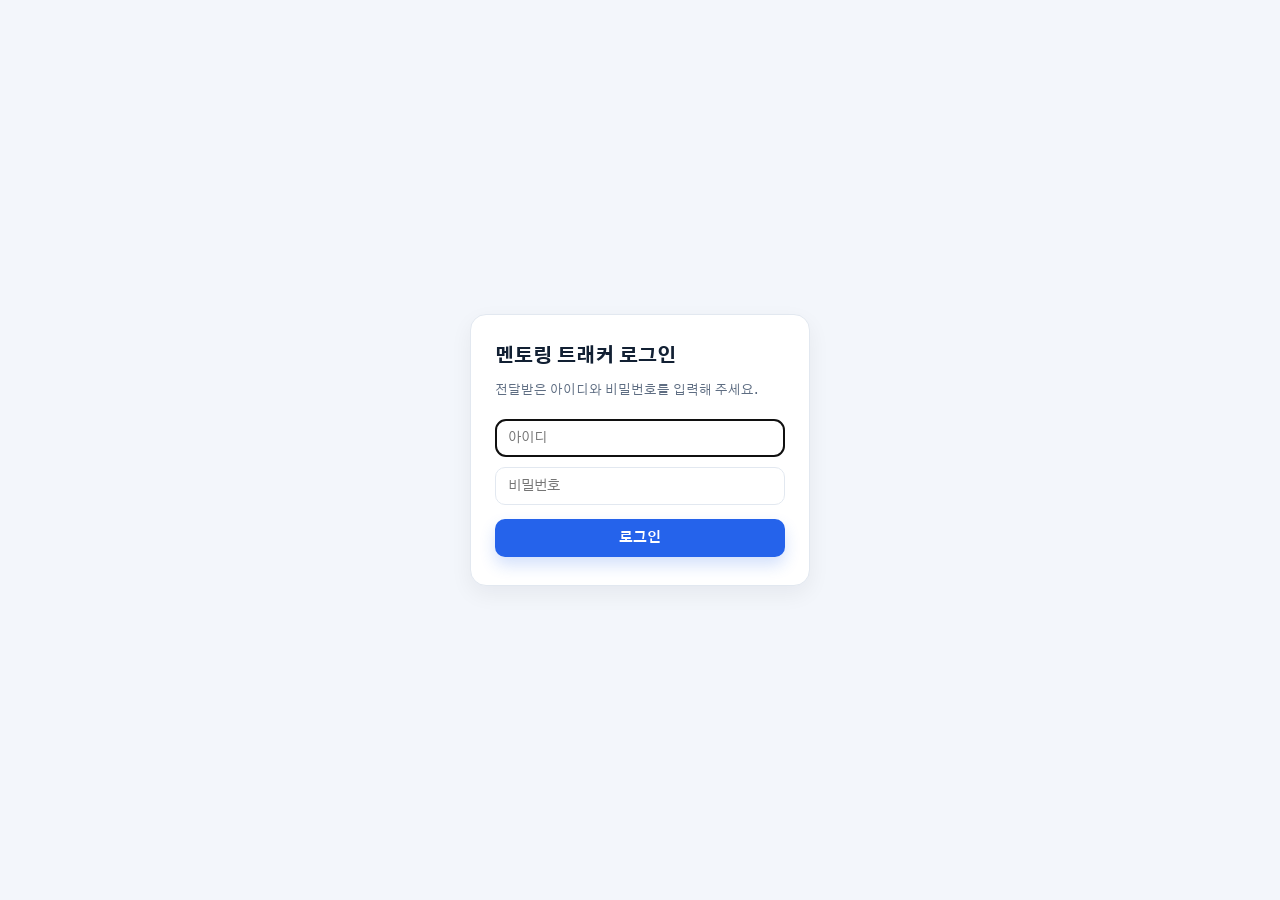
<file: index.html>
<!doctype html>
<html lang="ko">
<head>
<meta charset="utf-8">
<meta name="viewport" content="width=device-width, initial-scale=1, viewport-fit=cover">
<title>멘토링 트래커</title>
<link rel="stylesheet" href="https://fonts.googleapis.com/css2?family=Gothic+A1:wght@400;500;700;800;900&display=swap">
<link rel="stylesheet" href="assets/styles.css">
</head>
<body>
<div class="login-screen" id="login-screen" hidden>
  <form class="login-card" id="login-form">
    <h2>멘토링 트래커 로그인</h2>
    <p class="login-sub">전달받은 아이디와 비밀번호를 입력해 주세요.</p>
    <input class="login-input" id="login-username" type="text" placeholder="아이디" autocomplete="username" autocapitalize="off" autocorrect="off">
    <input class="login-input" id="login-password" type="password" placeholder="비밀번호" autocomplete="current-password">
    <button class="btn btn-primary login-submit" id="login-submit" type="submit">로그인</button>
    <p class="login-error" id="login-error" hidden></p>
  </form>
</div>
<div class="layout">
  <aside class="sidebar">
    <div class="brand">PLAB</div>

    <div class="nav-group">
      <div class="sidebar-title">운영</div>
      <button class="nav-item active" type="button" id="nav-dashboard"><span class="icon"></span>대시보드</button>
      <button class="nav-item" type="button" id="nav-program"><span class="icon"></span>프로그램</button>
      <button class="nav-item" type="button" id="nav-sessions"><span class="icon"></span>세션 현황</button>
      <button class="nav-item" type="button" id="nav-collect"><span class="icon"></span>취합현황</button>
    </div>

    <div class="nav-group">
      <div class="sidebar-title">리포트</div>
      <button class="nav-item" type="button" id="nav-report"><span class="icon"></span>보고서</button>
      <button class="nav-item" type="button" id="nav-upload"><span class="icon"></span>자료 제출</button>
      <button class="nav-item" type="button" id="nav-notify"><span class="icon"></span>알림 센터</button>
    </div>

    <div class="nav-group">
      <div class="sidebar-title">관리</div>
      <button class="nav-item" type="button" id="nav-clients"><span class="icon"></span>고객사 관리</button>
      <button class="nav-item" type="button" id="nav-users"><span class="icon"></span>사용자 권한</button>
      <button class="nav-item" type="button" id="nav-settings"><span class="icon"></span>설정</button>
    </div>

    <div id="region-sidebar-section">
      <div class="sidebar-title">권역</div>
      <nav class="region-nav" id="region-nav" aria-label="권역별 바로가기"></nav>
    </div>

    <div class="nav-group" style="margin-top: 14px;">
      <div class="sidebar-title">Step</div>
      <nav class="region-nav" id="round-nav" aria-label="회차별 바로가기"></nav>
    </div>
    <div id="step-message" class="subtitle" style="display:none; margin-top:8px; font-weight:700; color:var(--primary-strong);"></div>
  </aside>
  <div class="page" id="app">
  <header class="topbar">
    <div class="topbar-main">
      <h1>멘토링 트래커</h1>
    </div>
    <div class="topbar-status">
      <span class="role-badge" id="role-badge" hidden></span>
      <span class="save-dot" id="save-dot"></span>
      <span id="save-text">불러오는 중…</span>
      <button class="refresh-btn" id="refresh-btn" type="button">↻ 새로고침</button>
      <button class="refresh-btn" id="logout-btn" type="button" hidden>로그아웃</button>
    </div>
  </header>

  <section class="setup-banner" id="setup-banner" hidden>
    <p><strong>연결 설정이 필요해요.</strong> Google Apps Script 웹 앱 URL을 아래에 붙여넣어 주세요. (배포 방법은 apps-script-code.gs 파일 상단 안내를 참고하세요.) 이 브라우저에만 저장되니, 팀 전체가 쓰려면 이 HTML 파일 상단의 <code>CONFIG.API_URL</code>에 직접 붙여넣고 다시 올리는 걸 추천해요.</p>
    <div class="setup-row">
      <input id="setup-url-input" type="text" placeholder="https://script.google.com/macros/s/xxxxx/exec">
      <button id="setup-save-btn" class="btn btn-primary" type="button">저장하고 연결</button>
    </div>
  </section>

  <div id="dashboard-view">
  <section class="stats-grid" id="stats-grid" aria-label="요약 통계"></section>

  <section class="main-grid" id="quick-panels" aria-label="처리 필요 항목"></section>
  </div>

  <section id="report-view" hidden aria-label="보고서">
    <h2 style="margin:0 0 18px; font-size:22px; letter-spacing:-0.03em;">보고서</h2>

    <section class="settings-card" style="margin-bottom:18px;">
      <div class="settings-header">
        <h3 class="settings-title">회차별 비교</h3>
      </div>
      <div class="table-wrap" style="max-height:none;">
        <table>
          <thead>
            <tr>
              <th>회차</th><th>기업 수</th><th>완료율</th><th>회차 진행률</th>
              <th>수행계획서</th><th>결과보고서</th><th>문제</th><th>경고</th><th>주의</th>
            </tr>
          </thead>
          <tbody id="round-comparison-body"></tbody>
        </table>
      </div>
    </section>

    <section class="settings-card" style="margin-bottom:18px;">
      <div class="settings-header">
        <h3 class="settings-title">권역별 비교</h3>
      </div>
      <div class="table-wrap" style="max-height:none;">
        <table>
          <thead>
            <tr>
              <th>권역</th><th>기업 수</th><th>완료율</th><th>회차 진행률</th>
              <th>수행계획서</th><th>결과보고서</th><th>문제</th><th>경고</th><th>주의</th>
            </tr>
          </thead>
          <tbody id="region-comparison-body"></tbody>
        </table>
      </div>
    </section>

    <button class="btn btn-ghost" id="export-report-btn" type="button">📊 엑셀로 내보내기</button>
  </section>

  <section id="program-view" hidden aria-label="프로그램">
    <h2 style="margin:0 0 18px; font-size:22px; letter-spacing:-0.03em;">프로그램</h2>

    <section class="settings-card" style="margin-bottom:18px;">
      <div class="settings-header">
        <h3 class="settings-title">회차 관리</h3>
      </div>
      <ul class="side-list" id="rounds-list"></ul>
    </section>

    <section class="settings-card" style="margin-bottom:18px;">
      <div class="settings-header">
        <h3 class="settings-title">+ 회차 추가</h3>
      </div>
      <div class="settings-actions" style="align-items:flex-end; flex-wrap:wrap;">
        <label style="display:flex; flex-direction:column; gap:4px; font-size:12px; color:var(--muted);">회차 이름
          <input class="compose-input" id="new-round-name-input" type="text" placeholder="예: 3회차" style="height:38px; width:120px;">
        </label>
        <label style="display:flex; flex-direction:column; gap:4px; font-size:12px; color:var(--muted);">시작일
          <input class="compose-input" id="new-round-start-input" type="date" style="height:38px; width:150px;">
        </label>
        <label style="display:flex; flex-direction:column; gap:4px; font-size:12px; color:var(--muted);">종료일
          <input class="compose-input" id="new-round-end-input" type="date" style="height:38px; width:150px;">
        </label>
        <label style="display:flex; flex-direction:column; gap:4px; font-size:12px; color:var(--muted);">상태
          <select class="compose-input" id="new-round-status-input" style="height:38px; width:100px;">
            <option value="recruiting">모집중</option>
            <option value="ongoing">진행중</option>
            <option value="closed">종료</option>
          </select>
        </label>
        <label style="display:flex; flex-direction:column; gap:4px; font-size:12px; color:var(--muted);">드라이브 폴더 ID
          <input class="compose-input" id="new-round-drive-folder-input" type="text" placeholder="이 회차 전용 폴더 ID" style="height:38px; width:220px;">
        </label>
        <button id="add-round-btn" class="btn btn-primary" type="button">추가</button>
      </div>
    </section>

    <section class="settings-card">
      <div class="settings-header">
        <h3 class="settings-title">세션 커리큘럼</h3>
      </div>
      <p class="subtitle" style="margin:0 0 12px;">회차와 무관하게 전역으로 적용돼요. 1~<span id="curriculum-session-count">6</span>회차의 주제를 정해두면 표 헤더 등에서 참고용으로 쓰여요.</p>
      <div id="curriculum-list" style="display:flex; flex-direction:column; gap:8px;"></div>
      <div class="settings-actions">
        <button id="save-curriculum-btn" class="btn btn-primary" type="button">커리큘럼 저장</button>
      </div>
    </section>
  </section>

  <div id="table-view" hidden>
  <section class="toolbar">
    <div class="toolbar-search">
      <input id="search-input" type="text" placeholder="기업명으로 검색" autocomplete="off">
    </div>
    <div class="toolbar-filters">
      <select id="filter-status" aria-label="완료 상태 필터">
        <option value="all">전체 상태</option>
        <option value="done">완료</option>
        <option value="pending">미완료</option>
      </select>
      <select id="filter-flag" aria-label="이슈 필터">
        <option value="all">전체 이슈</option>
        <option value="none">정상</option>
        <option value="caution">주의</option>
        <option value="alert">경고</option>
        <option value="issue">문제</option>
      </select>
    </div>
    <select id="update-range-input" aria-label="업데이트 범위" style="height:36px;">
      <option value="all">전체 범위</option>
    </select>
    <button class="btn btn-ghost" id="drive-sync-btn" type="button">📁 드라이브에서 불러오기</button>
    <button class="btn btn-ghost" id="refresh-checklist-btn" type="button">🔄 취합현황 업데이트</button>
    <button class="btn btn-ghost" id="export-excel-btn" type="button" hidden>📊 엑셀로 내보내기</button>
    <button class="btn btn-ghost" id="change-log-btn" type="button" hidden>📜 변경 이력</button>
    <button class="btn btn-ghost" id="clear-examples-btn" type="button" hidden>예시 데이터 지우기</button>
  </section>

  <section class="settings-card" id="change-log-banner" hidden>
    <div class="settings-header">
      <h3 class="settings-title">변경 이력</h3>
      <span class="settings-badge">관리자</span>
    </div>
    <p class="subtitle" style="margin:0 0 12px;">최근 200건까지 최신순으로 보여줘요. 누가·언제·무엇을 바꿨는지 확인할 수 있어요.</p>
    <div class="table-wrap" style="max-height:340px;">
      <table>
        <thead>
          <tr>
            <th class="col-date">시간</th>
            <th class="col-region">사용자</th>
            <th class="col-doc">작업</th>
            <th class="col-company">기업명</th>
            <th class="col-remark">내용</th>
          </tr>
        </thead>
        <tbody id="change-log-body"><tr class="empty-row"><td colspan="5">불러오는 중…</td></tr></tbody>
      </table>
    </div>
    <div class="settings-actions">
      <button id="change-log-refresh-btn" class="btn btn-ghost" type="button">새로고침</button>
      <button id="change-log-close-btn" class="btn btn-ghost" type="button">닫기</button>
    </div>
  </section>

  <p class="subtitle" id="last-digest-label" style="margin:-8px 0 0;" hidden></p>
  <p class="subtitle" id="upload-company-banner" style="margin:-8px 0 0;" hidden></p>

  <section class="table-card" id="upload-company-gate" hidden>
    <div style="padding:22px; display:flex; flex-direction:column; gap:10px; align-items:flex-start;">
      <div style="display:flex; gap:8px; flex-wrap:wrap;">
        <input id="upload-company-input" list="upload-company-list" type="text" placeholder="기업명 검색" style="min-width:240px;">
        <button id="upload-company-confirm-btn" class="btn btn-primary" type="button">확인</button>
      </div>
      <p class="subtitle" id="upload-company-error" style="margin:0; color:#b3432f;" hidden></p>
    </div>
  </section>
  <datalist id="upload-company-list"></datalist>

  <section class="table-card" id="table-card-main">
    <div class="table-wrap">
      <table id="main-table">
        <thead id="table-head"></thead>
        <tbody id="rows-body"></tbody>
      </table>
    </div>
    <div class="table-footer">
      <span id="row-count-label"></span>
      <button class="btn btn-primary" id="add-row-btn" type="button">+ 멘티기업 추가</button>
    </div>
  </section>
  </div>

  <section id="session-view" hidden aria-label="세션 현황">
    <h2 style="margin:0 0 4px; font-size:22px; letter-spacing:-0.03em;">세션 현황</h2>
    <p class="subtitle" id="session-view-scope" style="margin:0 0 18px;"></p>

    <section class="stats-grid" id="session-stats-grid" aria-label="세션 요약 통계"></section>

    <section class="settings-card" style="padding:20px 20px 18px; margin-bottom:18px;">
      <h3 class="settings-title" style="margin:0 0 16px;">회차별 완료율</h3>
      <div id="session-chart-mount"></div>
      <div class="chart-tooltip" id="session-chart-tooltip" role="tooltip"></div>
    </section>

    <section class="table-card">
      <div class="table-wrap" style="max-height:none;">
        <table>
          <thead>
            <tr><th class="col-session">회차</th><th class="col-progress">완료 기업 수</th><th class="col-progress">완료율</th></tr>
          </thead>
          <tbody id="session-table-body"></tbody>
        </table>
      </div>
    </section>
  </section>

  <section id="notify-view" hidden aria-label="알림 센터">
    <h2 style="margin:0 0 4px; font-size:22px; letter-spacing:-0.03em;">알림 센터</h2>
    <p class="subtitle" id="notify-view-scope" style="margin:0 0 18px;"></p>

    <section class="settings-card" style="padding:20px 20px 18px; margin-bottom:18px;">
      <div class="settings-header">
        <h3 class="settings-title">받는 기업 선택</h3>
        <label style="display:flex; align-items:center; gap:6px; font-size:13px; font-weight:600; color:var(--muted); cursor:pointer;">
          <input type="checkbox" id="notify-select-all">전체 선택
        </label>
      </div>
      <ul class="side-list" id="notify-recipient-list"></ul>
    </section>

    <section class="settings-card" style="padding:20px 20px 18px; margin-bottom:18px;">
      <h3 class="settings-title" style="margin:0 0 16px;">메일 내용</h3>
      <div style="display:flex; flex-direction:column; gap:10px;">
        <input class="compose-input" id="notify-subject-input" type="text" placeholder="제목">
        <textarea class="compose-textarea" id="notify-body-input" rows="8" placeholder="본문"></textarea>
      </div>
      <div class="settings-actions">
        <button id="notify-send-btn" class="btn btn-primary" type="button">📧 선택한 기업에 발송</button>
      </div>
      <p class="subtitle" id="notify-result" style="margin:12px 0 0;" hidden></p>
    </section>
  </section>

  <section id="settings-view" hidden aria-label="설정">
    <h2 style="margin:0 0 18px; font-size:22px; letter-spacing:-0.03em;">설정</h2>

    <section class="settings-card" style="margin-bottom:18px;">
      <div class="settings-header">
        <h3 class="settings-title">회차 세션 수 설정</h3>
        <span class="settings-badge">관리자</span>
      </div>
      <div class="settings-actions">
        <input id="session-count-input" type="number" min="1" step="1">
        <button id="session-count-save-btn" class="btn btn-primary" type="button">저장</button>
      </div>
    </section>

    <section class="settings-card" style="margin-bottom:18px;">
      <div class="settings-header">
        <h3 class="settings-title">지연 기준일 설정</h3>
        <span class="settings-badge">관리자</span>
      </div>
      <div class="settings-actions" style="align-items:flex-end;">
        <label style="display:flex; flex-direction:column; gap:4px; font-size:12px; color:var(--muted);">주의(일)
          <input id="flag-caution-input" type="number" min="1" step="1" style="width:80px;">
        </label>
        <label style="display:flex; flex-direction:column; gap:4px; font-size:12px; color:var(--muted);">경고(일)
          <input id="flag-alert-input" type="number" min="1" step="1" style="width:80px;">
        </label>
        <label style="display:flex; flex-direction:column; gap:4px; font-size:12px; color:var(--muted);">문제(일)
          <input id="flag-issue-input" type="number" min="1" step="1" style="width:80px;">
        </label>
        <button id="flag-thresholds-save-btn" class="btn btn-primary" type="button">저장</button>
      </div>
    </section>

    <section class="settings-card" style="margin-bottom:18px;">
      <div class="settings-header">
        <h3 class="settings-title">관리자 알림 이메일</h3>
        <span class="settings-badge">관리자</span>
      </div>
      <p class="subtitle" style="margin:0 0 12px;">지연 기업 요약 메일을 받을 주소예요. 자동 발송 트리거가 설정돼 있으면 매일 새벽 이 주소로 요약이 발송돼요.</p>
      <div class="settings-actions">
        <input class="compose-input" id="admin-email-input" type="email" placeholder="admin@example.com" style="max-width:320px; height:38px;">
        <button id="admin-email-save-btn" class="btn btn-primary" type="button">저장</button>
      </div>
    </section>

    <section class="settings-card" style="margin-bottom:18px;">
      <div class="settings-header">
        <h3 class="settings-title">기업 자동 리마인더</h3>
        <span class="settings-badge">관리자</span>
      </div>
      <div class="settings-actions">
        <label style="display:flex; align-items:center; gap:8px; cursor:pointer; font-size:14px;">
          <input type="checkbox" id="reminder-enabled-input">
          지연 기업 담당자에게 매일 자동으로 리마인더 메일 발송
        </label>
      </div>
    </section>
  </section>

  <section id="clients-view" hidden aria-label="고객사 관리">
    <h2 style="margin:0 0 18px; font-size:22px; letter-spacing:-0.03em;">고객사 관리</h2>

    <section class="settings-card" style="margin-bottom:18px;">
      <div class="settings-header">
        <h3 class="settings-title">고객사 목록</h3>
      </div>
      <div class="settings-actions" style="margin-bottom:12px; flex-wrap:wrap;">
        <input class="compose-input" id="client-search-input" type="text" placeholder="기업명·담당자 검색" style="height:36px; width:200px;">
        <select class="compose-input" id="client-region-filter-input" style="height:36px; width:110px;"></select>
        <select class="compose-input" id="client-status-filter-input" style="height:36px; width:100px;">
          <option value="all">전체 상태</option>
          <option value="active">활성</option>
          <option value="inactive">비활성</option>
        </select>
      </div>
      <ul class="side-list" id="clients-list"></ul>
    </section>

    <section class="settings-card">
      <div class="settings-header">
        <h3 class="settings-title">+ 고객사 추가</h3>
      </div>
      <div class="settings-actions" style="align-items:flex-end; flex-wrap:wrap;">
        <label style="display:flex; flex-direction:column; gap:4px; font-size:12px; color:var(--muted);">기업명
          <input class="compose-input" id="new-client-name-input" type="text" style="height:38px; width:150px;">
        </label>
        <label style="display:flex; flex-direction:column; gap:4px; font-size:12px; color:var(--muted);">권역
          <input class="compose-input" id="new-client-region-input" type="text" list="region-list" style="height:38px; width:110px;">
        </label>
        <label style="display:flex; flex-direction:column; gap:4px; font-size:12px; color:var(--muted);">담당자명
          <input class="compose-input" id="new-client-contact-name-input" type="text" style="height:38px; width:110px;">
        </label>
        <label style="display:flex; flex-direction:column; gap:4px; font-size:12px; color:var(--muted);">담당자 연락처
          <input class="compose-input" id="new-client-contact-phone-input" type="text" style="height:38px; width:130px;">
        </label>
        <label style="display:flex; flex-direction:column; gap:4px; font-size:12px; color:var(--muted);">담당자 이메일
          <input class="compose-input" id="new-client-contact-email-input" type="email" style="height:38px; width:170px;">
        </label>
        <label style="display:flex; flex-direction:column; gap:4px; font-size:12px; color:var(--muted);">사업자번호
          <input class="compose-input" id="new-client-business-no-input" type="text" style="height:38px; width:130px;">
        </label>
        <button id="add-client-btn" class="btn btn-primary" type="button">추가</button>
      </div>
    </section>
  </section>

  <section id="users-view" hidden aria-label="사용자 권한">
    <h2 style="margin:0 0 18px; font-size:22px; letter-spacing:-0.03em;">사용자 권한</h2>

    <section class="settings-card" style="margin-bottom:18px;">
      <div class="settings-header">
        <h3 class="settings-title">계정 목록</h3>
      </div>
      <ul class="side-list" id="users-list"></ul>
    </section>

    <section class="settings-card">
      <div class="settings-header">
        <h3 class="settings-title">+ 계정 추가</h3>
      </div>
      <div class="settings-actions" style="align-items:flex-end; flex-wrap:wrap;">
        <label style="display:flex; flex-direction:column; gap:4px; font-size:12px; color:var(--muted);">아이디
          <input class="compose-input" id="new-user-username-input" type="text" style="height:38px; width:150px;">
        </label>
        <label style="display:flex; flex-direction:column; gap:4px; font-size:12px; color:var(--muted);">초기 비밀번호
          <input class="compose-input" id="new-user-password-input" type="text" style="height:38px; width:150px;">
        </label>
        <label style="display:flex; flex-direction:column; gap:4px; font-size:12px; color:var(--muted);">권한
          <select class="compose-input" id="new-user-role-input" style="height:38px; width:100px;">
            <option value="viewer">열람</option>
            <option value="admin">관리자</option>
          </select>
        </label>
        <label style="display:flex; flex-direction:column; gap:4px; font-size:12px; color:var(--muted);">담당 권역
          <select class="compose-input" id="new-user-region-input" style="height:38px; width:120px;"></select>
        </label>
        <button id="add-user-btn" class="btn btn-primary" type="button">추가</button>
      </div>
    </section>
  </section>
  </div>
</div>

<datalist id="region-list"></datalist>

<script src="assets/js/state.js"></script>
<script src="assets/js/table-view.js"></script>
<script src="assets/js/dashboard-sessions-nav.js"></script>
<script src="assets/js/admin-pages.js"></script>
<script src="assets/js/api.js"></script>
<script src="assets/js/events-init.js"></script>
</body>
</html>
</file>
<file: assets/styles.css>
:root {
    --bg: #f3f6fb;
    --panel: #ffffff;
    --panel-soft: #f8fafc;
    --line: #e2e8f0;
    --primary: #2563eb;
    --primary-strong: #1d4ed8;
    --primary-soft: #edf4ff;
    --text: #122033;
    --muted: #5e6d82;
    --success: #1e9d68;
    --success-soft: #eafaf2;
    --warning: #d79627;
    --warning-soft: #fff4dc;
    --danger: #d95454;
    --danger-soft: #feeaea;
    --shadow: 0 8px 22px rgba(15, 23, 42, 0.06);
    --sidebar: #0f172a;
    --sidebar-soft: #111d32;
    --sidebar-muted: #94a3b8;
  }

  * { box-sizing: border-box; }
  html, body {
    margin: 0;
    padding: 0;
    background: var(--bg);
    color: var(--text);
    font-family: "Gothic A1", "Malgun Gothic", "Segoe UI", sans-serif;
    line-height: 1.45;
    font-variant-numeric: tabular-nums;
  }

  body {
    min-height: 100vh;
  }

  button, input, select {
    font: inherit;
  }

  .layout {
    display: flex;
    align-items: stretch;
    min-height: 100vh;
  }

  .sidebar {
    width: 250px;
    flex: none;
    background: var(--sidebar);
    color: #f8fbff;
    padding: 22px 18px;
    border-right: 1px solid rgba(148, 163, 184, 0.18);
    position: sticky;
    top: 0;
    height: 100vh;
    overflow-y: auto;
  }

  .brand {
    font-size: 26px;
    font-weight: 800;
    letter-spacing: 0.08em;
    margin: 6px 8px 18px;
    color: #f8fbff;
  }

  .nav-group { margin-bottom: 18px; }

  .sidebar-title {
    font-size: 11px;
    color: var(--sidebar-muted);
    padding: 0 8px 10px;
    letter-spacing: 0.12em;
    text-transform: uppercase;
    font-weight: 700;
  }

  .nav-item {
    display: flex;
    align-items: center;
    gap: 10px;
    width: 100%;
    padding: 9px 10px;
    margin-bottom: 4px;
    border: 1px solid transparent;
    border-radius: 10px;
    background: transparent;
    color: #dfeaf8;
    font-family: inherit;
    font-size: 14px;
    font-weight: 600;
    text-align: left;
    cursor: pointer;
  }

  .nav-item.active {
    background: rgba(255,255,255,0.07);
    color: #ffffff;
    border-color: rgba(148, 163, 184, 0.15);
  }

  .nav-item .icon {
    width: 8px;
    height: 8px;
    border-radius: 50%;
    background: #7da7ff;
    box-shadow: 0 0 0 4px rgba(125,167,255,0.18);
    flex: none;
  }

  .nav-item:disabled {
    cursor: not-allowed;
    color: var(--sidebar-muted);
    opacity: 0.65;
  }

  .nav-item:disabled .icon {
    background: var(--sidebar-muted);
    box-shadow: none;
  }

  .nav-item-soon {
    margin-left: auto;
    flex: none;
    font-size: 10px;
    font-weight: 700;
    color: var(--sidebar-muted);
    background: rgba(148, 163, 184, 0.12);
    padding: 2px 6px;
    border-radius: 999px;
  }

  .region-nav {
    display: flex;
    flex-direction: column;
    gap: 2px;
  }

  .region-nav-item {
    display: flex;
    justify-content: space-between;
    align-items: center;
    gap: 10px;
    width: 100%;
    padding: 11px 12px;
    border-radius: 12px;
    border: 1px solid transparent;
    background: transparent;
    color: #dfeaf8;
    font-family: inherit;
    font-size: 14px;
    font-weight: 600;
    text-align: left;
    cursor: pointer;
  }

  .region-nav-item:hover { background: rgba(255,255,255,0.04); }
  .region-nav-item.active {
    background: rgba(255,255,255,0.07);
    border-color: rgba(148, 163, 184, 0.15);
    color: #ffffff;
  }

  .region-nav-name { overflow: hidden; text-overflow: ellipsis; white-space: nowrap; }
  .region-nav-count {
    flex: none;
    font-size: 11.5px;
    font-weight: 700;
    color: var(--sidebar-muted);
    background: rgba(148,163,184,0.12);
    padding: 2px 8px;
    border-radius: 999px;
  }

  .region-nav-item.active .region-nav-count {
    background: rgba(255,255,255,0.08);
    color: #f8fbff;
  }

  .page {
    flex: 1;
    min-width: 0;
    display: flex;
    flex-direction: column;
    gap: 18px;
    padding: 26px 28px 32px;
  }

  h1 {
    margin: 0;
    font-size: 30px;
    letter-spacing: -0.04em;
    line-height: 1.18;
  }

  .subtitle {
    margin: 6px 0 0;
    font-size: 13px;
    color: var(--muted);
    max-width: 56ch;
    line-height: 1.6;
  }

  .topbar {
    display: flex;
    justify-content: space-between;
    align-items: flex-start;
    gap: 16px;
    margin-bottom: 4px;
  }

  .topbar-status {
    display: flex;
    align-items: center;
    gap: 10px;
    flex-wrap: wrap;
    justify-content: flex-end;
    font-size: 13px;
    color: var(--muted);
  }

  .role-badge {
    display: inline-flex;
    align-items: center;
    justify-content: center;
    padding: 7px 10px;
    border-radius: 999px;
    background: var(--panel);
    border: 1px solid var(--line);
    color: var(--primary-strong);
    font-weight: 700;
    box-shadow: var(--shadow);
  }

  .save-dot {
    width: 8px;
    height: 8px;
    border-radius: 50%;
    background: #94a3b8;
    flex: none;
  }

  .save-dot.synced { background: var(--success); }
  .save-dot.syncing,
  .save-dot.loading { background: var(--warning); animation: pulse 1.1s ease-in-out infinite; }
  .save-dot.error,
  .save-dot.setup-needed { background: var(--danger); }

  @keyframes pulse {
    0%, 100% { opacity: 1; }
    50% { opacity: 0.35; }
  }

  .refresh-btn {
    border: none;
    background: transparent;
    color: var(--primary);
    font-weight: 700;
    font-size: 13px;
    cursor: pointer;
    padding: 0;
  }

  .setup-banner {
    background: var(--warning-soft);
    border: 1px solid var(--warning);
    border-radius: 14px;
    padding: 16px 18px;
    box-shadow: 0 1px 2px rgba(87, 94, 119, 0.04);
  }

  .setup-banner p {
    margin: 0 0 10px;
    font-size: 14px;
    line-height: 1.5;
  }

  .setup-row {
    display: flex;
    gap: 8px;
    flex-wrap: wrap;
  }

  .setup-row input,
  .settings-actions input,
  #search-input,
  .toolbar-filters select,
  .login-input,
  #upload-company-input {
    height: 38px;
    border-radius: 10px;
    border: 1px solid var(--line);
    background: var(--panel);
    color: var(--text);
    padding: 0 12px;
    font-size: 14px;
    font-family: inherit;
  }

  .setup-row input { flex: 1 1 320px; }

  .settings-card,
  .table-card,
  .card,
  .mini-card,
  .login-card {
    background: var(--panel);
    border: 1px solid var(--line);
    border-radius: 16px;
    box-shadow: var(--shadow);
  }

  .mini-card { padding: 18px; }
  .mini-card h3 { margin: 0 0 12px; font-size: 17px; }

  .side-list { list-style: none; margin: 0; padding: 0; display: grid; gap: 12px; }
  .side-item {
    display: flex;
    justify-content: space-between;
    align-items: center;
    padding: 10px 0;
    border-bottom: 1px solid var(--line);
    font-size: 14px;
  }
  .side-item:last-child { border-bottom: none; }

  .task-item {
    display: flex;
    justify-content: space-between;
    align-items: center;
    padding: 10px 0;
    border-bottom: 1px solid var(--line);
    font-size: 13px;
  }
  .task-item:last-child { border-bottom: none; }

  .main-grid {
    display: grid;
    grid-template-columns: 1.8fr 1.1fr;
    gap: 18px;
    margin-bottom: 20px;
  }

  .settings-card {
    padding: 18px 18px 16px;
    margin-bottom: 18px;
  }

  .settings-header {
    display: flex;
    justify-content: space-between;
    align-items: center;
    gap: 10px;
    margin-bottom: 10px;
  }

  .settings-title {
    margin: 0;
    font-size: 15px;
    font-weight: 800;
  }

  .settings-badge {
    display: inline-flex;
    align-items: center;
    justify-content: center;
    height: 24px;
    padding: 0 10px;
    border-radius: 999px;
    background: var(--primary-soft);
    color: var(--primary-strong);
    font-size: 11px;
    font-weight: 700;
  }

  .settings-card p {
    margin: 0;
    color: var(--muted);
    font-size: 14px;
    line-height: 1.6;
  }

  .settings-actions {
    display: flex;
    flex-wrap: wrap;
    align-items: center;
    gap: 8px;
    margin-top: 12px;
  }

  .settings-actions input[type="number"] { width: 90px; }
  .settings-actions input[type="date"] { width: 180px; }

  .stats-grid {
    display: grid;
    grid-template-columns: repeat(auto-fit, minmax(170px, 1fr));
    gap: 16px;
    margin-bottom: 18px;
  }

  .stat-card {
    background: var(--panel);
    border: 1px solid var(--line);
    border-radius: 16px;
    box-shadow: var(--shadow);
    padding: 18px 18px 16px;
  }

  .stat-card.wide { grid-column: 1 / -1; }

  .stat-label {
    color: var(--muted);
    font-size: 13px;
    font-weight: 600;
    margin-bottom: 14px;
  }

  .stat-value {
    font-size: 30px;
    font-weight: 800;
    letter-spacing: -0.05em;
    line-height: 1.1;
  }

  .stat-value.small {
    display: block;
    margin-top: 4px;
    font-size: 15px;
    font-weight: 700;
    letter-spacing: normal;
    color: var(--text);
  }

  .stat-unit {
    margin-left: 4px;
    font-size: 13px;
    font-weight: 600;
    color: var(--muted);
    letter-spacing: normal;
  }

  .progress {
    height: 8px;
    background: #edf2f7;
    border-radius: 999px;
    overflow: hidden;
    margin-top: 10px;
  }

  .progress-bar {
    height: 100%;
    border-radius: 999px;
    background: linear-gradient(90deg, var(--primary), #63a4ff);
  }

  .progress-bar.success { background: linear-gradient(90deg, var(--success), #35c087); }

  .chip-row {
    display: flex;
    flex-wrap: wrap;
    gap: 8px;
    margin-top: 4px;
  }

  .chip {
    display: inline-flex;
    align-items: center;
    padding: 6px 10px;
    border-radius: 999px;
    background: var(--primary-soft);
    color: var(--primary-strong);
    font-size: 12.5px;
    font-weight: 700;
  }

  .chip.muted { background: var(--panel-soft); color: var(--muted); }

  /* 이슈 심각도 미터: 정상/주의/경고/문제 비율을 한 줄로 보여줘요. 색은 테이블의
     .flag-badge와 같은 토큰을 그대로 써서 화면 전체에서 같은 색이 같은 뜻을 갖게 해요. */
  .severity-meter {
    display: flex;
    height: 8px;
    border-radius: 999px;
    overflow: hidden;
    margin-top: 12px;
    background: #edf2f7;
  }

  .severity-seg { height: 100%; }
  .severity-seg.normal { background: var(--success); }
  .severity-seg.caution { background: var(--warning); }
  .severity-seg.alert,
  .severity-seg.issue { background: var(--danger); }

  /* 세션 현황 — 회차별 완료율 추이. 회차가 순차적으로 진행되며 값이 바뀌는 데이터라
     막대 대신 라인+영역 차트로 표현해요(1회차→N회차로 이어지는 하나의 선). */
  .session-chart-svg { display: block; width: 100%; height: auto; overflow: visible; }
  .session-chart-gridline { stroke: var(--line); stroke-width: 1; }
  .session-chart-tick { fill: var(--muted); font-size: 10px; }
  .session-trend-line { fill: none; stroke: var(--primary); stroke-width: 2; stroke-linecap: round; stroke-linejoin: round; }
  .session-trend-area { fill: rgba(37, 99, 235, 0.08); }
  .session-trend-dot { fill: var(--primary); stroke: var(--panel); stroke-width: 2; r: 3; transition: r 0.12s ease; }
  .session-trend-dot.end, .session-trend-dot.stuck { r: 5; }
  .session-trend-hit { fill: transparent; cursor: pointer; }
  .session-trend-crosshair { stroke: var(--line); stroke-width: 1; opacity: 0; pointer-events: none; transition: opacity 0.1s ease; }
  .session-chart-value-label { fill: var(--text); font-size: 12px; font-weight: 700; }

  .chart-tooltip {
    position: fixed;
    z-index: 60;
    background: #101828;
    color: #fff;
    border-radius: 8px;
    padding: 7px 10px;
    font-size: 12px;
    line-height: 1.5;
    font-weight: 700;
    pointer-events: none;
    opacity: 0;
    transform: translate(-50%, calc(-100% - 10px));
    transition: opacity 0.1s ease;
    box-shadow: 0 8px 20px rgba(16, 24, 40, 0.25);
    white-space: nowrap;
  }
  .chart-tooltip.visible { opacity: 1; }

  /* ---- 표 셀 보정: 기존 렌더 함수들이 이미 내보내고 있던 클래스인데 스타일이 없었어요 ---- */
  td.center, th.center { text-align: center; }

  .sticky-col {
    position: sticky;
    left: 0;
    z-index: 2;
    background: var(--panel);
  }

  thead th.sticky-col {
    z-index: 5;
    background: var(--panel-soft);
  }

  /* td에 display:flex를 주면 그 칸만 vertical-align:middle이 안 먹혀서 다른 칸(협약일자·
     폴더NC·권역)과 세로 기준선이 어긋나 보여요 — 그래서 flex 대신 일반 표 셀 정렬(inline-block
     + vertical-align)로 정렬해요. */
  .company-cell > .readonly-text,
  .company-cell > .cell-input.company-input {
    vertical-align: middle;
  }

  /* 기업명이 길면 줄바꿈되면서 그 행만 유독 높아져서 표 전체가 들쭉날쭉해 보이는 문제 —
     한 줄로 말줄임(ellipsis) 처리해서 모든 행 높이를 균일하게 맞춰요. 필요하면 title
     속성(브라우저 기본 툴팁)으로 전체 이름을 볼 수 있어요. */
  .company-cell > .readonly-text {
    display: inline-block;
    max-width: 150px;
    overflow: hidden;
    text-overflow: ellipsis;
    white-space: nowrap;
  }

  .company-cell > .cell-input.company-input {
    max-width: 150px;
    overflow: hidden;
    text-overflow: ellipsis;
  }

  .company-cell > .example-badge {
    vertical-align: middle;
    margin-left: 6px;
  }

  .cell-input {
    width: 100%;
    min-width: 70px;
    height: 32px;
    border: 1px solid transparent;
    border-radius: 8px;
    background: transparent;
    color: var(--text);
    padding: 0 8px;
    font-size: 13.5px;
    font-family: inherit;
  }

  .cell-input:hover { border-color: var(--line); background: var(--panel-soft); }
  .cell-input:focus {
    outline: none;
    border-color: var(--primary);
    background: var(--panel);
    box-shadow: 0 0 0 3px var(--primary-soft);
  }

  .cell-input.cell-narrow { min-width: 56px; width: 64px; }
  .cell-input.company-input { min-width: 140px; font-weight: 700; }

  /* 알림 센터 작성 영역 — 표 셀용 .cell-input과 달리 항상 테두리가 보이는 일반 입력 필드예요. */
  .compose-input, .compose-textarea {
    width: 100%;
    border: 1px solid var(--line);
    border-radius: 10px;
    background: var(--panel);
    color: var(--text);
    padding: 10px 12px;
    font-size: 14px;
    font-family: inherit;
  }
  .compose-input:focus, .compose-textarea:focus {
    outline: none;
    border-color: var(--primary);
    box-shadow: 0 0 0 3px var(--primary-soft);
  }
  .compose-input { height: 42px; }
  .compose-textarea { min-height: 160px; line-height: 1.6; resize: vertical; }

  /* .cell-input(취합현황 편집칸)과 높이·좌우 여백을 그대로 맞춰서, 입력칸이 없는
     자료제출 탭의 행도 취합현황 탭과 똑같은 간격으로 보이게 해요. */
  .readonly-text {
    display: inline-flex;
    align-items: center;
    height: 32px;
    line-height: 32px;
    padding: 0 8px;
    color: var(--text);
    font-size: 13.5px;
  }

  .company-cell > .readonly-text {
    font-weight: 700;
  }

  .mini-gauge { display: flex; align-items: center; gap: 8px; min-width: 92px; }
  .mini-gauge-track { flex: 1; height: 6px; background: #edf2f7; border-radius: 999px; overflow: hidden; }
  .mini-gauge-bar { height: 100%; border-radius: 999px; background: linear-gradient(90deg, var(--primary), #63a4ff); }
  .mini-gauge-label { font-size: 12px; font-weight: 700; color: var(--muted); width: 34px; text-align: right; }

  .toggle-view {
    display: inline-flex;
    align-items: center;
    justify-content: center;
    width: 22px;
    height: 22px;
    border-radius: 6px;
    border: 1px solid var(--line);
    background: var(--panel-soft);
    color: transparent;
    font-weight: 800;
    font-size: 13px;
  }

  .toggle-view.on { background: var(--success-soft); border-color: var(--success); color: var(--success); }
  .toggle-view.complete.on { background: var(--primary-soft); border-color: var(--primary); color: var(--primary-strong); }

  /* 취합현황의 .toggle-view(읽기전용 체크 아이콘)와 크기·정렬을 통일해요 — 클릭 가능하다는
     점만 다르고 생김새는 같게. */
  .upload-toggle {
    display: inline-flex;
    align-items: center;
    justify-content: center;
    width: 22px;
    height: 22px;
    border-radius: 6px;
    border: 1px solid var(--line);
    background: var(--panel-soft);
    color: transparent;
    font-weight: 800;
    font-size: 13px;
    cursor: pointer;
  }

  .upload-toggle.available { border-color: #bcd4ff; background: var(--primary-soft); }
  .upload-toggle.on { background: var(--success-soft); border-color: var(--success); color: var(--success); }
  .upload-toggle:hover:not(:disabled) { filter: brightness(0.97); }
  .upload-toggle.disabled,
  .upload-toggle:disabled { cursor: not-allowed; opacity: 0.5; }

  /* 업로드 체크박스 밑에 체크된 날짜를 작게 보여줘요(예: "09.30 등록"). */
  .upload-check-date {
    display: block;
    margin-top: 3px;
    font-size: 11px;
    color: var(--success);
    font-weight: 600;
  }

  .folder-link {
    display: inline-flex;
    width: 28px;
    height: 28px;
    align-items: center;
    justify-content: center;
    border-radius: 8px;
    text-decoration: none;
    font-size: 15px;
    background: var(--panel-soft);
    border: 1px solid var(--line);
  }

  .folder-link:hover { background: var(--primary-soft); border-color: #bcd4ff; }
  .folder-link-empty { color: var(--muted); font-size: 13px; }

  .example-badge {
    display: inline-flex;
    align-items: center;
    font-size: 10.5px;
    font-weight: 700;
    padding: 2px 7px;
    border-radius: 999px;
    background: var(--warning-soft);
    color: var(--warning);
    flex: none;
  }

  .delete-btn {
    border: 1px solid var(--line);
    background: var(--panel);
    color: var(--danger);
    font-size: 12px;
    font-weight: 700;
    padding: 5px 9px;
    border-radius: 8px;
    cursor: pointer;
  }

  .delete-btn:hover { background: var(--danger-soft); border-color: var(--danger); }

  .empty-row td { text-align: center; padding: 40px 12px; color: var(--muted); font-size: 14px; }

  .sortable-th { cursor: pointer; user-select: none; }
  .sortable-th:hover { color: var(--primary-strong); }
  .sort-indicator { margin-left: 4px; font-size: 10px; }

  .col-date { width: 108px; }
  .col-folder { width: 88px; }
  .col-region { width: 92px; }
  .col-company { width: 190px; }
  .col-session { width: 62px; }
  .col-doc { width: 92px; }
  .col-progress { width: 130px; }
  .col-complete { width: 66px; }
  .col-flag { width: 84px; }
  .col-remark { min-width: 170px; }
  .col-email { width: 200px; }
  .col-drive-link { width: 60px; }
  .col-actions { width: 56px; }

  .toolbar {
    display: flex;
    flex-wrap: wrap;
    align-items: center;
    gap: 10px;
    margin-top: 2px;
  }

  .toolbar-search { flex: 1 1 220px; min-width: 180px; }
  .toolbar-filters { display: flex; flex-wrap: wrap; gap: 8px; }
  #search-input { width: 100%; }
  .toolbar-filters select { min-width: 120px; }

  .btn {
    height: 38px;
    border: 1px solid transparent;
    border-radius: 10px;
    padding: 0 16px;
    font-size: 14px;
    font-weight: 700;
    cursor: pointer;
    transition: filter 0.15s ease;
  }

  .btn:hover { filter: brightness(0.98); }
  .btn:disabled { opacity: 0.5; cursor: not-allowed; }

  .btn-primary {
    background: var(--primary);
    color: #fff;
    box-shadow: 0 8px 16px rgba(37, 99, 235, 0.2);
  }

  .btn-primary:hover { background: var(--primary-strong); }

  .btn-ghost,
  .btn-secondary {
    background: var(--panel);
    border-color: var(--line);
    color: var(--text);
  }

  .table-card {
    overflow: hidden;
    border-radius: 14px;
  }

  .table-wrap {
    overflow: auto;
    max-height: 68vh;
  }

  table {
    width: 100%;
    min-width: 1360px;
    border-collapse: collapse;
    font-size: 13.5px;
  }

  thead th {
    position: sticky;
    top: 0;
    z-index: 4;
    background: var(--panel-soft);
    color: var(--muted);
    font-size: 12px;
    font-weight: 700;
    text-transform: uppercase;
    letter-spacing: 0.04em;
    text-align: left;
    padding: 12px 10px;
    border-bottom: 1px solid var(--line);
    white-space: nowrap;
  }

  tbody td {
    padding: 8px 10px;
    border-bottom: 1px solid var(--line);
    vertical-align: middle;
  }

  tbody tr:hover td { background: rgba(37,99,235,0.015); }

  .table-footer {
    display: flex;
    justify-content: space-between;
    align-items: center;
    gap: 12px;
    padding: 12px 14px;
    border-top: 1px solid var(--line);
    flex-wrap: wrap;
  }

  #row-count-label { font-size: 13px; color: var(--muted); }

  .login-screen {
    position: fixed;
    inset: 0;
    display: flex;
    align-items: center;
    justify-content: center;
    padding: 20px;
    background: var(--bg);
    z-index: 50;
  }

  .login-screen[hidden] { display: none; }

  .login-card {
    width: 100%;
    max-width: 340px;
    padding: 28px 24px;
    display: flex;
    flex-direction: column;
    gap: 10px;
  }

  .login-card h2 {
    margin: 0 0 2px;
    font-size: 19px;
    font-weight: 800;
  }

  .login-sub {
    margin: 0 0 8px;
    font-size: 13px;
    color: var(--muted);
  }

  .login-input { width: 100%; }
  .login-submit { margin-top: 4px; }
  .login-error { margin: 2px 0 0; font-size: 13px; color: var(--danger); }

  .flag-badge {
    display: inline-flex;
    align-items: center;
    justify-content: center;
    border-radius: 999px;
    font-weight: 700;
    padding: 5px 9px;
    font-size: 12px;
  }

  /* 관리자 전용 이슈 상태 수동 지정 select — 기존 읽기 전용 배지와 같은 모양으로 보이게.
     select는 브라우저마다 inline-flex를 제대로 안 따라서(세로 높이가 제각각이라 표 안에서
     줄이 들쭉날쭉해 보임), flex 대신 고정 height·line-height로 직접 정렬해요. */
  select.flag-badge {
    display: inline-block;
    height: 26px;
    line-height: 24px;
    padding: 0 8px;
    border: none;
    cursor: pointer;
    font: inherit;
    font-size: 12px;
    font-weight: 700;
    vertical-align: middle;
    appearance: auto;
  }

  .flag-badge.is-override {
    box-shadow: inset 0 0 0 1.5px currentColor;
  }

  .flag-badge.flag-none { background: var(--panel-soft); color: var(--muted); }
  .flag-badge.flag-caution { background: var(--warning-soft); color: var(--warning); }
  .flag-badge.flag-alert { background: var(--danger-soft); color: var(--danger); }
  .flag-badge.flag-issue { background: var(--danger-soft); color: var(--danger); }

  @media (max-width: 1100px) {
    .stats-grid { grid-template-columns: repeat(2, minmax(0, 1fr)); }
    .main-grid { grid-template-columns: 1fr; }
  }

  @media (max-width: 900px) {
    .layout { flex-direction: column; min-height: 0; }
    .sidebar { width: 100%; position: static; height: auto; overflow-y: visible; }
    .page { padding: 20px 16px 48px; }
    .region-nav { flex-direction: row; flex-wrap: wrap; }
    .region-nav-item { width: auto; }
    .topbar { display: block; }
    .topbar-status { margin-top: 12px; justify-content: flex-start; }
  }

  @media (max-width: 760px) {
    .stats-grid { grid-template-columns: 1fr; }

    /* 자료 제출(업로드현황) 표를 가로 스크롤 대신 카드 목록으로 보여줘요 — 이 탭은
       협력사 담당자가 휴대폰으로 볼 가능성이 높아서 별도로 신경 썼어요.
       취합현황(관리자용 대형 편집 표)은 그대로 두고 이 클래스가 붙은 표에만 적용돼요. */
    .table-wrap { max-height: none; }
    table.upload-view { display: block; width: 100%; min-width: 0; }
    table.upload-view thead { display: none; }
    table.upload-view tbody { display: block; width: 100%; }
    table.upload-view tr {
      display: flex;
      flex-direction: column;
      background: var(--panel);
      border: 1px solid var(--line);
      border-radius: 12px;
      box-shadow: var(--shadow);
      padding: 14px;
      margin-bottom: 12px;
    }
    table.upload-view tr.empty-row { display: block; padding: 0; border: none; box-shadow: none; }
    table.upload-view td {
      display: flex;
      justify-content: space-between;
      align-items: center;
      gap: 12px;
      border-bottom: 1px dashed var(--line);
      padding: 9px 0;
      font-size: 13.5px;
    }
    table.upload-view td::before {
      content: attr(data-label);
      color: var(--muted);
      font-weight: 600;
      font-size: 12px;
      flex: none;
    }
    /* 기업명 칸을 카드 맨 위 제목처럼: sticky 해제하고 라벨 없이 굵게 */
    table.upload-view td.sticky-col {
      position: static;
      order: 1;
      border-bottom: 1px solid var(--line);
      padding-bottom: 12px;
      margin-bottom: 2px;
    }
    table.upload-view td.sticky-col::before { display: none; }
    table.upload-view td.sticky-col .readonly-text { font-size: 16px; font-weight: 800; color: var(--text); }
    table.upload-view td:nth-child(3) { order: 2; } /* 권역 */
    table.upload-view td:nth-child(1) { order: 3; } /* 협약일자 */
    table.upload-view td:nth-child(2) { order: 4; } /* 폴더NC */
    table.upload-view td:nth-child(n+5):not(:last-child) { order: 10; } /* 회차·계획서·보고서 체크 항목들 */
    table.upload-view td:last-child {
      order: 99;
      border-bottom: none;
      border-top: 1px solid var(--line);
      padding-top: 12px;
      margin-top: 2px;
      font-weight: 700;
    }
    table.upload-view .upload-toggle { width: 36px; height: 36px; font-size: 15px; }
  }
</file>
